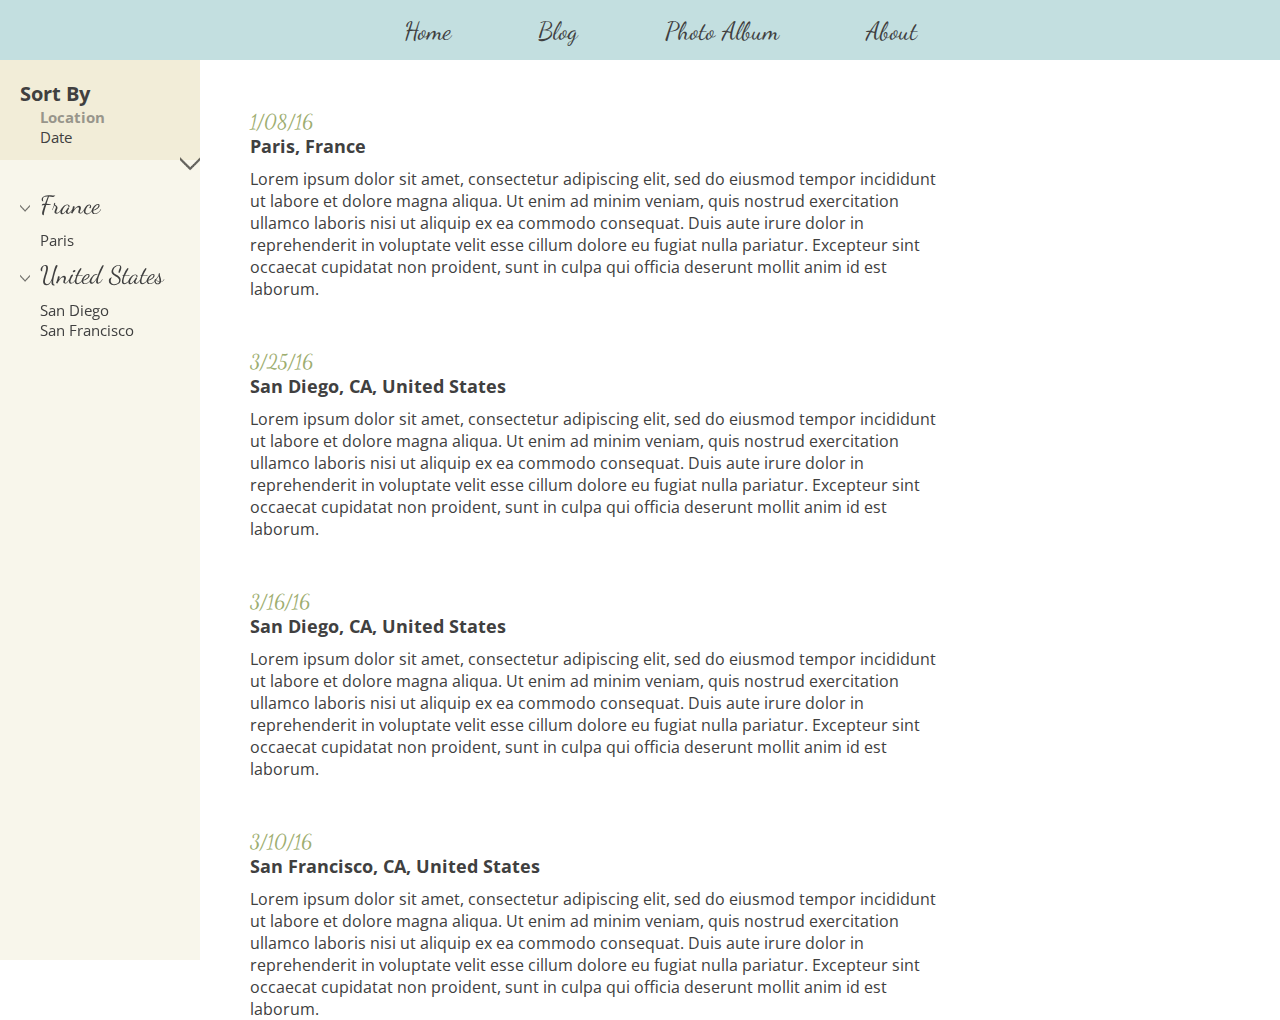
<file: blog.html>
<!DOCTYPE html>
<html>

	<head>
		<link rel="stylesheet" type="text/css" href="assets/css/blog.css"/>
		<script src="http://ajax.googleapis.com/ajax/libs/jquery/1.11.0/jquery.min.js">
        </script> 
		<script src = "assets/js/blog.js"></script>
		<link href='https://fonts.googleapis.com/css?family=Dancing+Script' rel='stylesheet' type='text/css'>
		<link href='https://fonts.googleapis.com/css?family=Open+Sans' rel='stylesheet' type='text/css'>
	</head>

	<body>
	<div id="content">
		<div id="topbar">
			<div class="table">
				<ul class="horizontallist">
					<li class="topelem"> 
						<a href="index.html">Home</a>
					</li>
					<li class="topelem"> 
						<a href="blog.html">Blog</a>
					</li>
					<li class="topelem"> 
						<a href="photo.html">Photo Album</a>
					</li>
					<li class="topelem"> 
						About
					</li>
				</ul>
			</div>
		</div>

		<div id= "sidebar">
			<div id="sortby">
				<div id = "sortbytitle">
					Sort By
				</div>
				<div class="sortbyelem" id="sort-by-location">
					Location
				</div>
				<div class="sortbyelem" id="sort-by-date">
					Date
				</div>
				<div class="arrow-container" id = "sort-arrow">
					<img class="down-arrow" src="assets/img/down_arrow.png"/>
				</div>
			</div>

			<div id="sidebarcontent">
				<div class="sidebar-group by-location">

					<div class="grouping">
						<div class="country">
							France
							<div class="arrow-container sidebar-arrow">
								<img class="down-arrow" src="assets/img/down_arrow.png"/>
							</div>
						</div>
						<div class="citylist" id="france">
							<a href="#paris">
								<div class="city">
								Paris
								</div>
							</a>
						</div>
					</div>

					<div class= "grouping">
						<div class="country">
							United States
							<div class="arrow-container sidebar-arrow">
								<img class="down-arrow" src="assets/img/down_arrow.png"/>
							</div>
						</div>
						<div class="citylist" id="unitedstates">
							<a href="#SD">
								<div class="city">
								San Diego
								</div>
							</a>
							<a href="#SF">
								<div class="city">
								San Francisco
							</div>
							</a>
						</div>
					</div>
					
				</div>

				<div class="sidebar-group by-date">
					<div class = "grouping">
					<div class="month">
						March
						<div class="arrow-container sidebar-arrow">
							<img class="down-arrow" src="assets/img/down_arrow.png"/>
						</div>
					</div>
					<div class="daylist">
						<a href="#SD-3-25-16">
							<div class="day">
								March 25, 2016
							</div>
						</a>
						<a href="#SD-3-16-16">
							<div class="day">
								March 16, 2016
							</div>
						</a>
						<a href="#SF-3-10-16">
							<div class="day">
								March 10, 2016
							</div>
						</a>
					</div>
					</div>
					<div class = "grouping">
					<div class="month">
						January
						<div class="arrow-container sidebar-arrow">
							<img class="down-arrow" src="assets/img/down_arrow.png"/>
						</div>
					</div>
					<div class="daylist">
						<a href="#Paris-1-08-16">
							<div class="day">
								January 8, 2016
							</div>
						</a>
					</div>
					</div>
				</div>

			</div>
		</div>

		<div class="postcontainer by-location">
			<span class = "anchor" id = "paris">
			</span>
			<div class="post">
				<div class="titledate">
					1/08/16
				</div>
				<div class="titlelocation">
					Paris, France
				</div>
				<div class="text">
					Lorem ipsum dolor sit amet, consectetur adipiscing elit, sed do eiusmod tempor incididunt ut labore et dolore magna aliqua. Ut enim ad minim veniam, quis nostrud exercitation ullamco laboris nisi ut aliquip ex ea commodo consequat. Duis aute irure dolor in reprehenderit in voluptate velit esse cillum dolore eu fugiat nulla pariatur. Excepteur sint occaecat cupidatat non proident, sunt in culpa qui officia deserunt mollit anim id est laborum.
				</div>
			</div>

			<span class = "anchor" id = "SD">
			</span>
			<div class="post">	
				<div class="titledate">
					3/25/16
				</div>
				<div class="titlelocation">
					San Diego, CA, United States
				</div>
				<div class="text">
					Lorem ipsum dolor sit amet, consectetur adipiscing elit, sed do eiusmod tempor incididunt ut labore et dolore magna aliqua. Ut enim ad minim veniam, quis nostrud exercitation ullamco laboris nisi ut aliquip ex ea commodo consequat. Duis aute irure dolor in reprehenderit in voluptate velit esse cillum dolore eu fugiat nulla pariatur. Excepteur sint occaecat cupidatat non proident, sunt in culpa qui officia deserunt mollit anim id est laborum.
				</div>
			</div>

			<span class = "anchor"> </span>

			<div class="post">	
				<div class="titledate">
					3/16/16
				</div>
				<div class="titlelocation">
					San Diego, CA, United States
				</div>
				<div class="text">
					Lorem ipsum dolor sit amet, consectetur adipiscing elit, sed do eiusmod tempor incididunt ut labore et dolore magna aliqua. Ut enim ad minim veniam, quis nostrud exercitation ullamco laboris nisi ut aliquip ex ea commodo consequat. Duis aute irure dolor in reprehenderit in voluptate velit esse cillum dolore eu fugiat nulla pariatur. Excepteur sint occaecat cupidatat non proident, sunt in culpa qui officia deserunt mollit anim id est laborum.
				</div>
			</div>

			<span class = "anchor" id = "SF">
			</span>
			<div class="post">
				<div class="titledate">
					3/10/16
				</div>
				<div class="titlelocation">
					San Francisco, CA, United States
				</div>
				<div class="text">
					Lorem ipsum dolor sit amet, consectetur adipiscing elit, sed do eiusmod tempor incididunt ut labore et dolore magna aliqua. Ut enim ad minim veniam, quis nostrud exercitation ullamco laboris nisi ut aliquip ex ea commodo consequat. Duis aute irure dolor in reprehenderit in voluptate velit esse cillum dolore eu fugiat nulla pariatur. Excepteur sint occaecat cupidatat non proident, sunt in culpa qui officia deserunt mollit anim id est laborum.
				</div>
			</div>
		</div>

		<div class="postcontainer by-date">
			<span class="anchor" id="SD-3-25-16">
			</span>
			<div class="post">
				<div class="titledate">
					3/25/16
				</div>
				<div class="titlelocation">
					San Diego, CA, United States
				</div>
				<div class="text">
					Lorem ipsum dolor sit amet, consectetur adipiscing elit, sed do eiusmod tempor incididunt ut labore et dolore magna aliqua. Ut enim ad minim veniam, quis nostrud exercitation ullamco laboris nisi ut aliquip ex ea commodo consequat. Duis aute irure dolor in reprehenderit in voluptate velit esse cillum dolore eu fugiat nulla pariatur. Excepteur sint occaecat cupidatat non proident, sunt in culpa qui officia deserunt mollit anim id est laborum.
				</div>
			</div>

			<span class="anchor" id="SD-3-16-16">
			</span>
			<div class="post">	
				<div class="titledate">
					3/16/16
				</div>
				<div class="titlelocation">
					San Diego, CA, United States
				</div>
				<div class="text">
					Lorem ipsum dolor sit amet, consectetur adipiscing elit, sed do eiusmod tempor incididunt ut labore et dolore magna aliqua. Ut enim ad minim veniam, quis nostrud exercitation ullamco laboris nisi ut aliquip ex ea commodo consequat. Duis aute irure dolor in reprehenderit in voluptate velit esse cillum dolore eu fugiat nulla pariatur. Excepteur sint occaecat cupidatat non proident, sunt in culpa qui officia deserunt mollit anim id est laborum.
				</div>
			</div>

			<span class="anchor" id="SF-3-10-16">
			</span>
			<div class="post">
				<div class="titledate">
					3/10/16
				</div>
				<div class="titlelocation">
					San Francisco, CA, United States
				</div>
				<div class="text">
					Lorem ipsum dolor sit amet, consectetur adipiscing elit, sed do eiusmod tempor incididunt ut labore et dolore magna aliqua. Ut enim ad minim veniam, quis nostrud exercitation ullamco laboris nisi ut aliquip ex ea commodo consequat. Duis aute irure dolor in reprehenderit in voluptate velit esse cillum dolore eu fugiat nulla pariatur. Excepteur sint occaecat cupidatat non proident, sunt in culpa qui officia deserunt mollit anim id est laborum.
				</div>
			</div>
			<span class="anchor" id="Paris-1-08-16">
			</span>
			<div class="post">
				<div class="titledate">
					1/08/16
				</div>
				<div class="titlelocation">
					Paris, France
				</div>
				<div class="text">
					Lorem ipsum dolor sit amet, consectetur adipiscing elit, sed do eiusmod tempor incididunt ut labore et dolore magna aliqua. Ut enim ad minim veniam, quis nostrud exercitation ullamco laboris nisi ut aliquip ex ea commodo consequat. Duis aute irure dolor in reprehenderit in voluptate velit esse cillum dolore eu fugiat nulla pariatur. Excepteur sint occaecat cupidatat non proident, sunt in culpa qui officia deserunt mollit anim id est laborum.
				</div>
			</div>
		</div>

	</div>
	</body>

</html>
</file>
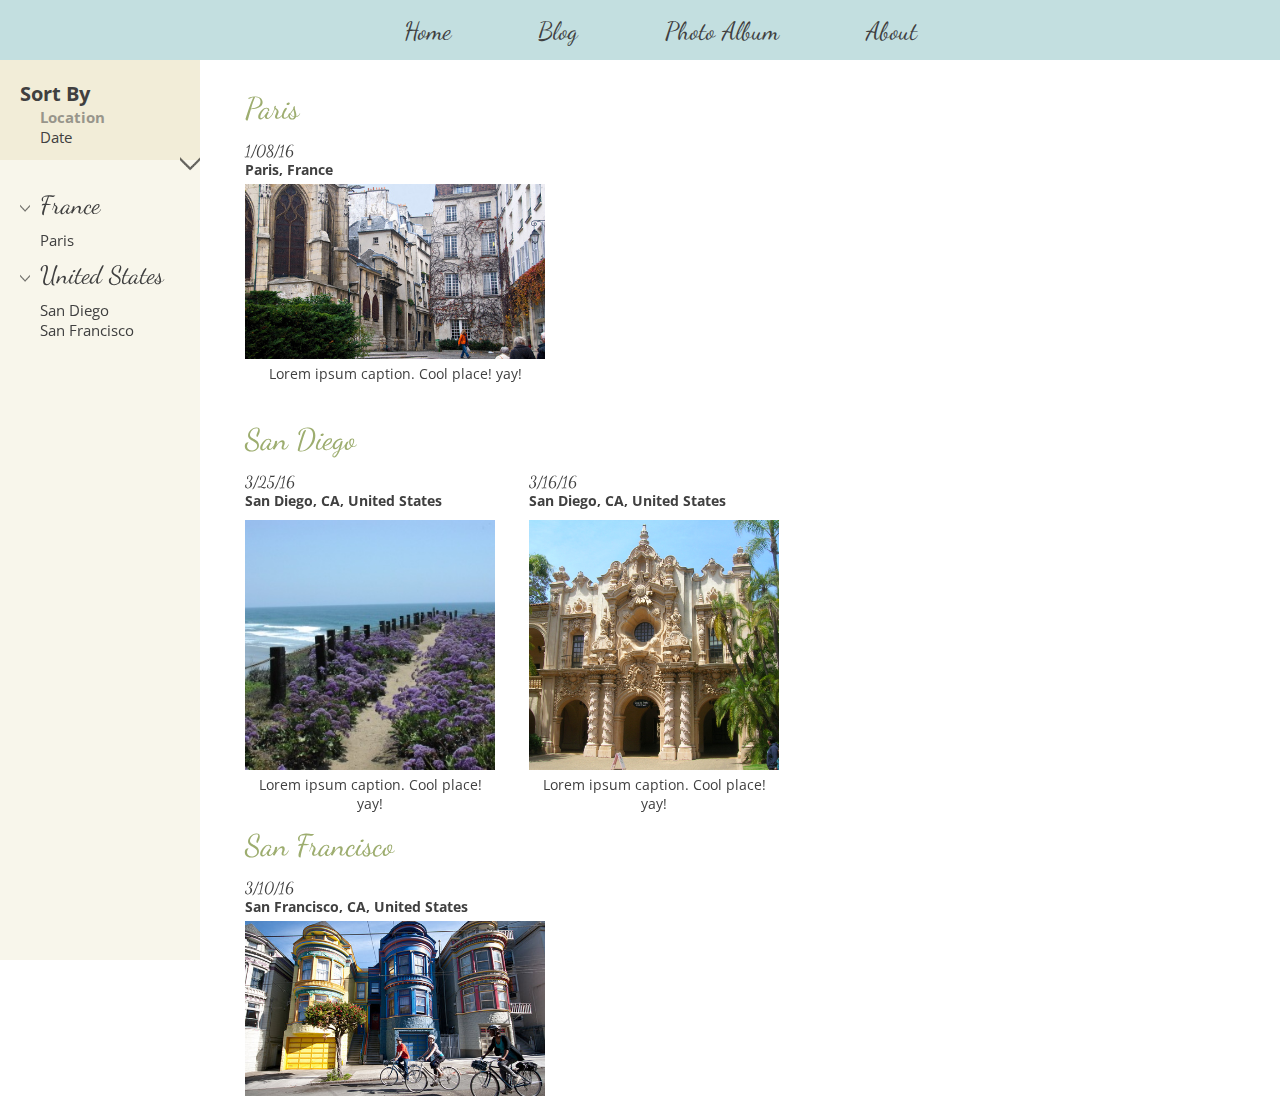
<file: photo.html>
<!DOCTYPE html>
<html>

	<head>
		<link rel="stylesheet" type="text/css" href="assets/css/photo.css"/>
		<script src="http://ajax.googleapis.com/ajax/libs/jquery/1.11.0/jquery.min.js">
        </script> 
		<script src = "assets/js/photo.js"></script>
		<link href='https://fonts.googleapis.com/css?family=Dancing+Script' rel='stylesheet' type='text/css'>
		<link href='https://fonts.googleapis.com/css?family=Open+Sans' rel='stylesheet' type='text/css'>
	</head>

	<body>
	<div id="content">
		<div id="topbar">
			<div class="table">
				<ul class="horizontallist">
					<li class="topelem"> 
						<a href="index.html">Home</a>
					</li>
					<li class="topelem"> 
						<a href="blog.html">Blog</a>
					</li>
					<li class="topelem"> 
						<a href="photo.html">Photo Album</a>
					</li>
					<li class="topelem"> 
						About
					</li>
				</ul>
			</div>
		</div>

		<div id= "sidebar">
			<div id="sortby">
				<div id = "sortbytitle">
					Sort By
				</div>
				<div class="sortbyelem" id="sort-by-location">
					Location
				</div>
				<div class="sortbyelem" id="sort-by-date">
					Date
				</div>
				<div class="arrow-container" id = "sort-arrow">
					<img class="down-arrow" src="assets/img/down_arrow.png"/>
				</div>
			</div>

			<div id="sidebarcontent">
				<div class="sidebar-group by-location">

					<div class="grouping">
						<div class="country">
							France
							<div class="arrow-container sidebar-arrow">
								<img class="down-arrow" src="assets/img/down_arrow.png"/>
							</div>
						</div>
						<div class="citylist" id="france">
							<a href = "#paris-grid">
								<div class="city">
								Paris
								</div>
							</a>
						</div>
					</div>

					<div class= "grouping">
						<div class="country">
							United States
							<div class="arrow-container sidebar-arrow">
								<img class="down-arrow" src="assets/img/down_arrow.png"/>
							</div>
						</div>
						<div class="citylist" id="unitedstates">
							<a href = "#sd-grid">
								<div class="city">
								San Diego
								</div>
							</a>
							<a href = "#sf-grid">
								<div class="city">
								San Francisco
								</div>
							</a>
						</div>
					</div>
					
				</div>

				<div class="sidebar-group by-date">
					<div class = "grouping">
					<div class="month">
						<a class ="month-name" href = "#march-grid">
							March
						</a>
						<div class="arrow-container sidebar-arrow">
							<img class="down-arrow" src="assets/img/down_arrow.png"/>
						</div>
					</div>
					<div class="daylist">
						<div class="day">
							March 25, 2016
						</div>
						<div class="day">
							March 10, 2016
						</div>
					</div>
					</div>
					<div class = "grouping">
					<div class="month">
					<a class ="month-name" href = "#jan-grid">
						January
					</a>
						<div class="arrow-container sidebar-arrow">
							<img class="down-arrow" src="assets/img/down_arrow.png"/>
						</div>
					</div>
					<div class="daylist">
						<div class="day">
							January 8, 2016
						</div>
					</div>
					</div>
				</div>
			</div>
		</div>

		
		<div class="grid by-location">
			<span class = "anchor" id = "paris-grid">
			</span>
			<div class= "pic-holder">
			<div class ="section-title">
			Paris
			</div>
				<div class="grid-item grid-item--width2">
					<div class="titledate">
						1/08/16
					</div>
					<div class="titlelocation">
						Paris, France
					</div>
					<div class="img-container width2">
						<img class="photo" src="assets/img/paris1.jpg"/>
					</div>
					<div class="caption">
						Lorem ipsum caption. Cool place! yay!
					</div>
				</div>
			</div>

			<span class = "anchor" id="sd-grid">
			</span>
			<div class= "pic-holder">
			<div class ="section-title">
				San Diego
			</div>
				<div class="grid-item">	
					<div class="titledate">
						3/25/16
					</div>
					<div class="titlelocation">
						San Diego, CA, United States
					</div>
					<div class="img-container">
						<img class="photo" src = "assets/img/san-diego1.jpg"/>
					</div>
					<div class="caption">
						Lorem ipsum caption. Cool place! yay!
					</div>
				</div>
				<div class="grid-item">	
					<div class="titledate">
						3/16/16
					</div>
					<div class="titlelocation">
						San Diego, CA, United States
					</div>
					<div class="img-container">
						<img class="photo" src = "assets/img/san-diego2.jpg"/>
					</div>
					<div class="caption">
						Lorem ipsum caption. Cool place! yay!
					</div>
				</div>
			</div>
			<span class = "anchor" id = "sf-grid">
			</span>
			<div class= "pic-holder">
			<div class ="section-title">
				San Francisco
			</div>
				<div class="grid-item grid-item--width2">
					<div class="titledate">
						3/10/16
					</div>
					<div class="titlelocation">
						San Francisco, CA, United States
					</div>
					<div class="img-container width2">
						<img class="photo" src="assets/img/sf1.jpg"/>
					</div>
					<div class="caption">
						Lorem ipsum caption. Cool place! yay!
					</div>
				</div>
			</div>
		</div>

		<div class="grid by-date">
			<span class="anchor" id="march-grid">
			</span>
			<div class= "pic-holder">
			<div class ="section-title">
				March
			</div>
				<div class="grid-item">
					<div class="titledate">
						3/25/16
					</div>
					<div class="titlelocation">
						San Diego, CA, United States
					</div>
					<div class="img-container">	
						<img class="photo" src = "assets/img/san-diego1.jpg"/>
					</div>
					<div class="caption">
						Lorem ipsum caption. Cool place! yay!
					</div>
				</div>

				<div class="grid-item">
					<div class="titledate">
						3/16/16
					</div>
					<div class="titlelocation">
						San Diego, CA, United States
					</div>
					<div class="img-container">	
						<img class="photo" src = "assets/img/san-diego2.jpg"/>
					</div>
					<div class="caption">
						Lorem ipsum caption. Cool place! yay!
					</div>
				</div>

				<div class="grid-item grid-item--width2">
					<div class="titledate">
						3/10/16
					</div>
					<div class="titlelocation">
						San Francisco, CA, United States
					</div>
					<div class="img-container width2">
						<img class="photo" src="assets/img/sf1.jpg"/>
					</div>
					<div class="caption">
						Lorem ipsum caption. Cool place! yay!
					</div>
				</div>
			</div>

			<span class="anchor" id="jan-grid">
			</span>
			<div class= "pic-holder">
			<div class ="section-title">
				January
			</div>
				<div class="grid-item">
					<div class="titledate">
						1/08/16
					</div>
					<div class="titlelocation">
						Paris, France
					</div>
					<div class="img-container">
						<img class="photo" src="assets/img/paris1.jpg"/>
					</div>
					<div class="caption">
						Lorem ipsum caption. Cool place! yay!
					</div>
				</div>
			</div>
		</div>

	</div>
	</body>

</html>
</file>
<file: assets/css/blog.css>
body {
	margin: 0px;
	color: #404040;
}

#content {
	font-family: Open Sans;
	overflow-x: hidden;
}

#topbar {
	position: fixed;
	background-color: #C3DFE0;
	width: 100%;
	max-height: 60px;
	z-index: 10;
}

.table {
	display: table;
	margin: 0 auto;
}

.horizontallist {
	list-style: none;
	white-space: nowrap;
}

.topelem {
	display: inline;
	padding: 0px 40px;
	font-family: Dancing Script;
	font-size: 25px;
}

a {
    color: #404040;
    text-decoration: none;
}

a:hover 
{
     opacity: 0.5; 
     text-decoration:none; 
     cursor:pointer;  
}

#sidebar {
	position: fixed;
	top: 60px;
	background-color: rgba(242, 237, 216, 0.5);
	width: 200px;
	height: 100%;
	overflow: hidden;
}

#sortby {
	margin-top: 0px;
	position: relative;
	height: 100px;
	font-size: 20px;
	background-color: #F2EDD8;
	width: 100%;
}

#sortbytitle {
	font-weight: bold;
	padding-left: 20px;
	padding-top: 20px;
}

.arrow-container#sort-arrow {
	position: relative;
	float: right;
	width: 20px;
	height: 20px;
	margin-top: 5px;
}

.arrow-container.sidebar-arrow {
	position: relative;
	float: left;
	width: 10px;
	height: 10px;
	margin-top: 5px;
	margin-right: 10px;
	transform: translateY(-50%);
}

.down-arrow {
	object-fit: cover;
	height: 100%;
	width: 100%;
	cursor: pointer;
	opacity: 0.6;
}

.down-arrow:hover {
	opacity: 0.3;
}

#sidebarcontent {
	margin-top: 30px;
}

.sortbyelem {
	font-family: Open Sans;
	font-size: 15px;
	position: relative;
	left: 40px;
	width: 20px;
	cursor: pointer;
}

.sortbyelem:hover {
	opacity: 0.5;
}

.country, .month {
	font-family: Dancing Script;
	font-size: 25px;
	margin: 10px 0px;
	padding-left: 20px;
}

.city, .day {
	position: relative;
	font-size: 15px;
	left: 40px;
	width: 125px;
	font-family: Open Sans;
}

.city:hover,.day:hover {
	opacity: 0.5;
}

.postcontainer {
	position: absolute;
	left: 200px;
	top: 60px;
	padding-top: 25px;
	width: 800px;
	height: 100%;
}

.post {
	margin: 25px 50px;
}

.titledate {
	font-family: Dancing Script;
	font-size: 20px;
	color: #9DAD6F;
}

.titlelocation {
	font-size: 18px;
	font-weight: bold;
}

.text {
	margin-top: 10px;
}

.anchor {
  display: block;
  height: 75px; /*same height as header*/
  margin-top: -75px; /*same height as header*/
  visibility: hidden;
}

/** used by jQuery */

.invisible {
	display: none;
}

.sort-by-hidden {
	transform: translateY(-85px);
}

.clicked {
	opacity: 0.5;
	font-weight: bold;
}
</file>
<file: assets/css/photo.css>
body {
	margin: 0px;
	color: #404040;
}

#content {
	font-family: Open Sans;
	overflow-x: hidden;
}

#topbar {
	position: fixed;
	background-color: #C3DFE0;
	width: 100%;
	max-height: 60px;
	z-index: 10;
}

.table {
	display: table;
	margin: 0 auto;
}

.horizontallist {
	list-style: none;
	white-space: nowrap;
}

.topelem {
	display: inline;
	padding: 0px 40px;
	font-family: Dancing Script;
	font-size: 25px;
}

a {
    color: #404040;
    text-decoration: none;
}

a:hover 
{
     opacity: 0.5; 
     text-decoration:none; 
     cursor:pointer;  
}

#sidebar {
	position: fixed;
	top: 60px;
	background-color: rgba(242, 237, 216, 0.5);
	width: 200px;
	height: 100%;
	overflow: hidden;
}

#sortby {
	position: relative;
	height: 100px;
	font-size: 20px;
	background-color: #F2EDD8;
	width: 100%;
}

#sortbytitle {
	font-weight: bold;
	padding-left: 20px;
	padding-top: 20px;
}

.arrow-container#sort-arrow {
	position: relative;
	float: right;
	width: 20px;
	height: 20px;
	margin-top: 5px;
}

.arrow-container.sidebar-arrow {
	position: relative;
	float: left;
	width: 10px;
	height: 10px;
	margin-top: 5px;
	margin-right: 10px;
	transform: translateY(-50%);
}

.down-arrow {
	object-fit: cover;
	height: 100%;
	width: 100%;
	cursor: pointer;
	opacity: 0.6;
}

.down-arrow:hover {
	opacity: 0.3;
}

#sidebarcontent {
	margin-top: 30px;
}

.sortbyelem {
	font-family: Open Sans;
	font-size: 15px;
	position: relative;
	left: 40px;
	cursor: pointer;
	width: 15px;
}

.sortbyelem:hover {
	opacity: 0.5;
}

.country, .month {
	font-family: Dancing Script;
	font-size: 25px;
	margin: 10px 0px;
	padding-left: 20px;
}

.city, .day {
	font-size: 15px;
	position: relative;
	left: 40px;
	font-family: Open Sans;
	width: 125px;
}

.city:hover {
	opacity: 0.5;
}

.titledate {
	font-family: Dancing Script;
	font-size: 16px;
	margin-top: 10px;
}

.titlelocation {
	font-size: 14px;
	font-weight: bold;
}

.section-title {
	font-family: Dancing Script;
	font-size: 30px;
	margin-left: 15px;
	margin-bottom: -10px;
	color: #9DAD6F;
}

.grid {
	position: relative;
	left: 200px;
	top: 60px;
	padding-top: 30px;
	padding-left: 30px;
	width: 100%;
}

.grid-item { 
	display: inline-block;
	width: 250px;
	height: 350px;
	margin: 15px;
	vertical-align: middle;
}

.grid-item--width2 { 
	width: 300px; 
	height: 275px;
}

.img-container.width2 {
	display: block;
	position: relative;
	margin: 0 auto;
	width: 300px;
	height: 175px;
	margin-top: 5px;
}

.img-container {
	display: block;
	position: relative;
	margin: 0 auto;
	width: 250px;
	height: 250px;
	margin-top: 10px;
}

.photo {
	width: 100%;
	height: 100%;
	object-fit: cover;
}

.caption {
	font-family: Open Sans;
	font-size: 14px;
	margin-top: 5px;
	text-align: center;
}

.anchor{
  display: block;
  height: 75px; /*same height as header*/
  margin-top: -75px; /*same height as header*/
  visibility: hidden;
}


/** used by jQuery */

.invisible {
	display: none;
}

.sort-by-hidden {
	transform: translateY(-85px);
}

.clicked {
	opacity: 0.5;
	font-weight: bold;
}
</file>
